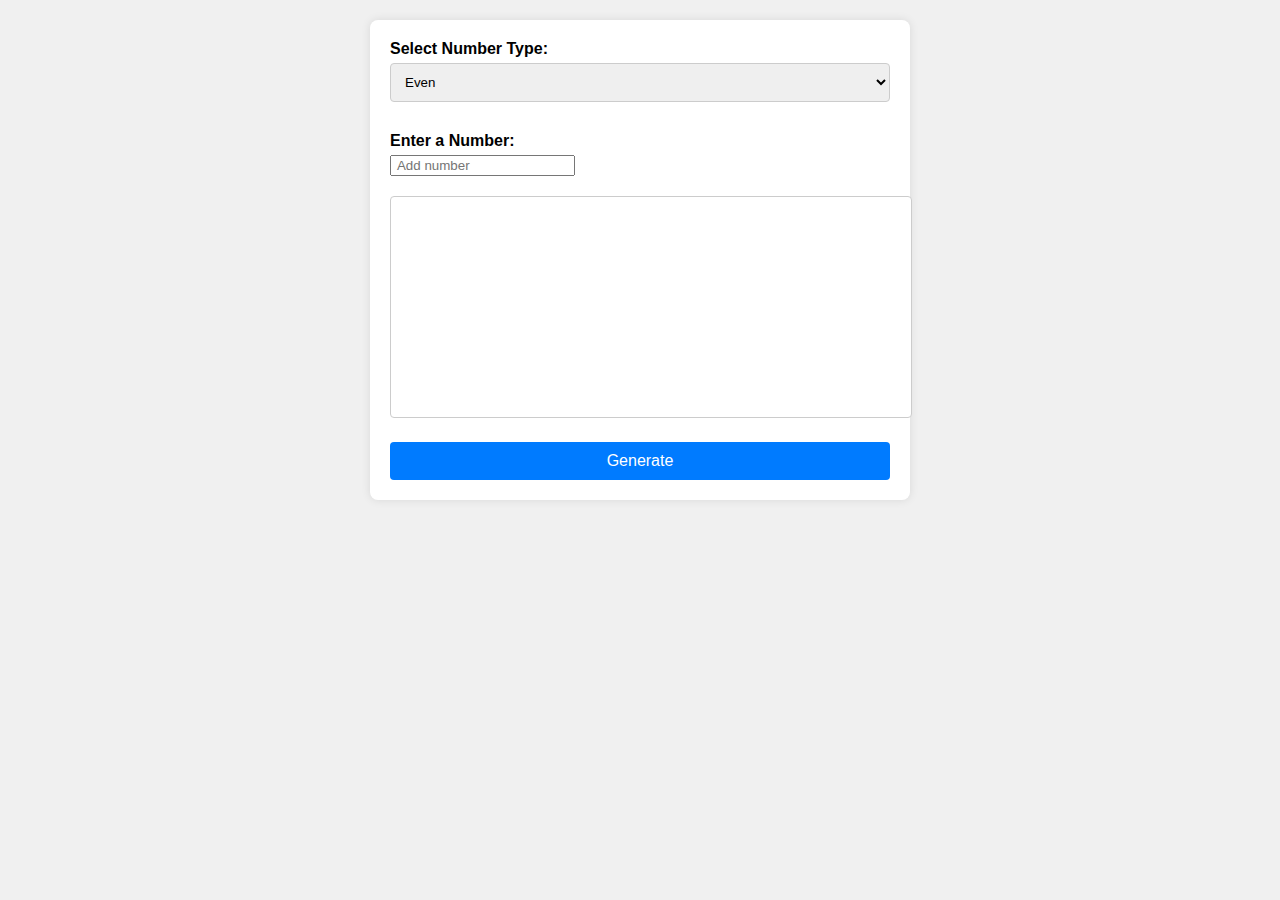
<file: all prime even and odd number/index.html>
<!DOCTYPE html>
<html lang="en">

<head>
    <meta charset="UTF-8">
    <meta name="viewport" content="width=device-width, initial-scale=1.0">
    <title>Number Generator</title>
    <link rel="stylesheet" href="style.css">
</head>

<body>
    <div class="container">
        <div class="form-group">
            <label for="numberType">Select Number Type:</label>
            <select id="numberType" class="sele">
                <option value="even">Even</option>
                <option value="odd">Odd</option>
                <option value="prime">Prime</option>
                <option value="fibonacci">Fibonacci</option>
            </select>
        </div>
        <div class="form-group">
            <label for="inputNumber">Enter a Number:</label>
            <input type="number" id="inputNumber" class="inp" placeholder=" Add number">
        </div>
        <div class="form-group">
            <textarea id="outputArea" readonly class="ttarea"></textarea>
        </div>
        <button id="generateBtn">Generate</button>

    </div>
    <script src="script.js"></script>

</body>

</html>
</file>
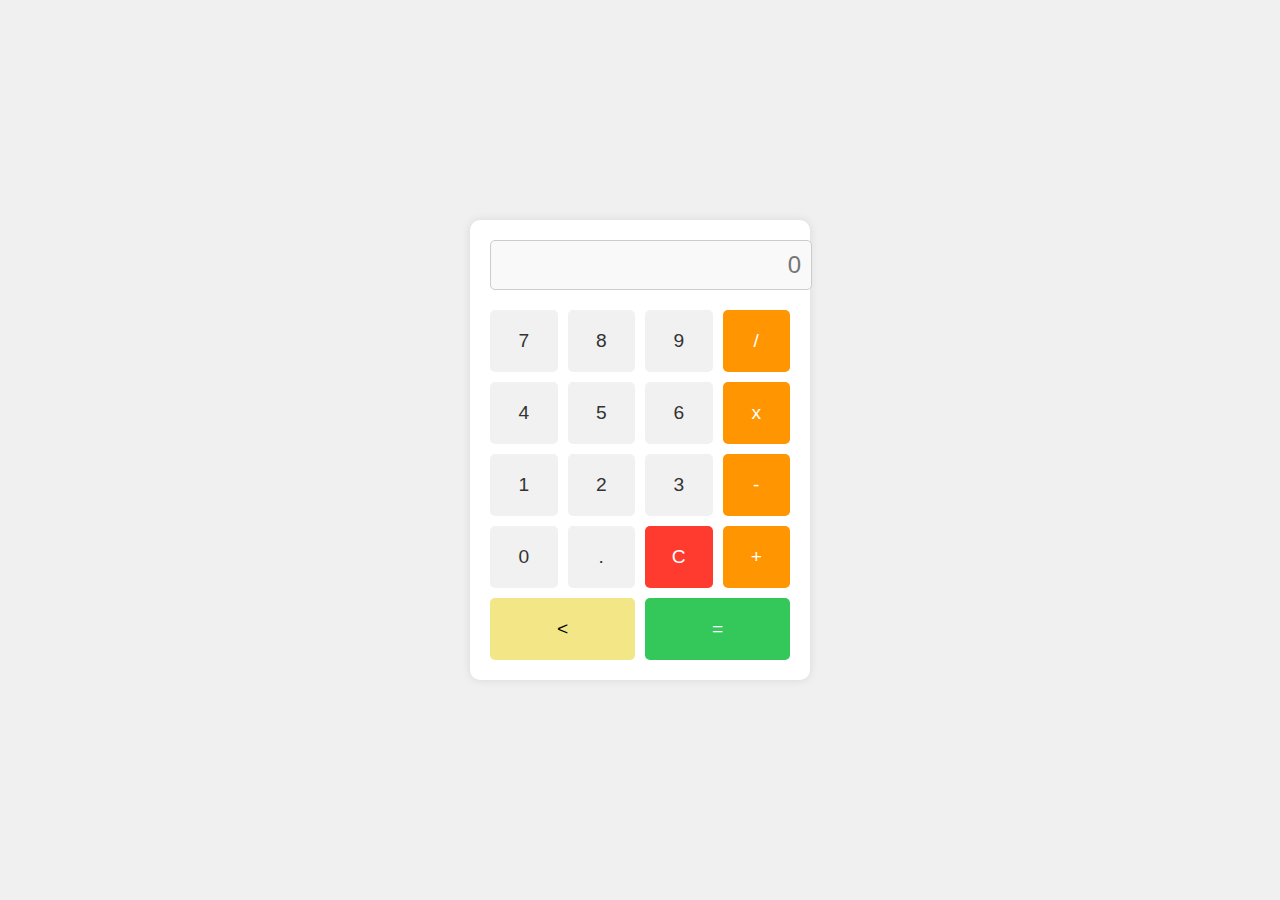
<file: Calculator/index.html>
<!DOCTYPE html>
<html lang="en">
<head>
    <meta charset="UTF-8">
    <meta name="viewport" content="width=device-width, initial-scale=1.0">
    <title>Calculator</title>
    <link rel="stylesheet" href="style.css">
</head>
<body>
    <div class="calculator">
        <div class="display">
            <input type="text" id="result" placeholder="0" disabled>
        </div>
        <div class="buttons">
            <button class="btn" onclick="addvalue('7')">7</button>
            <button class="btn" onclick="addvalue('8')">8</button>
            <button class="btn" onclick="addvalue('9')">9</button>
            <button class="btn operator" onclick="addvalue('/')">/</button>
            <button class="btn" onclick="addvalue('4')">4</button>
            <button class="btn" onclick="addvalue('5')">5</button>
            <button class="btn" onclick="addvalue('6')">6</button>
            <button class="btn operator" onclick="addvalue('*')">x</button>
            <button class="btn" onclick="addvalue('1')">1</button>
            <button class="btn" onclick="addvalue('2')">2</button>
            <button class="btn" onclick="addvalue('3')">3</button>
            <button class="btn operator" onclick="addvalue('-')">-</button>
            <button class="btn" onclick="addvalue('0')">0</button>
            <button class="btn" onclick="addvalue('.')">.</button>
            <button class="btn" id="clear">C</button>
            <button class="btn operator" onclick="addvalue('+')">+</button>
            <button class="btn" id="back"><</button>
            <button class="btn" id="equals">=</button>
        </div>
    </div>

    <script src="./script.js"></script>
</body>
</html>
</file>
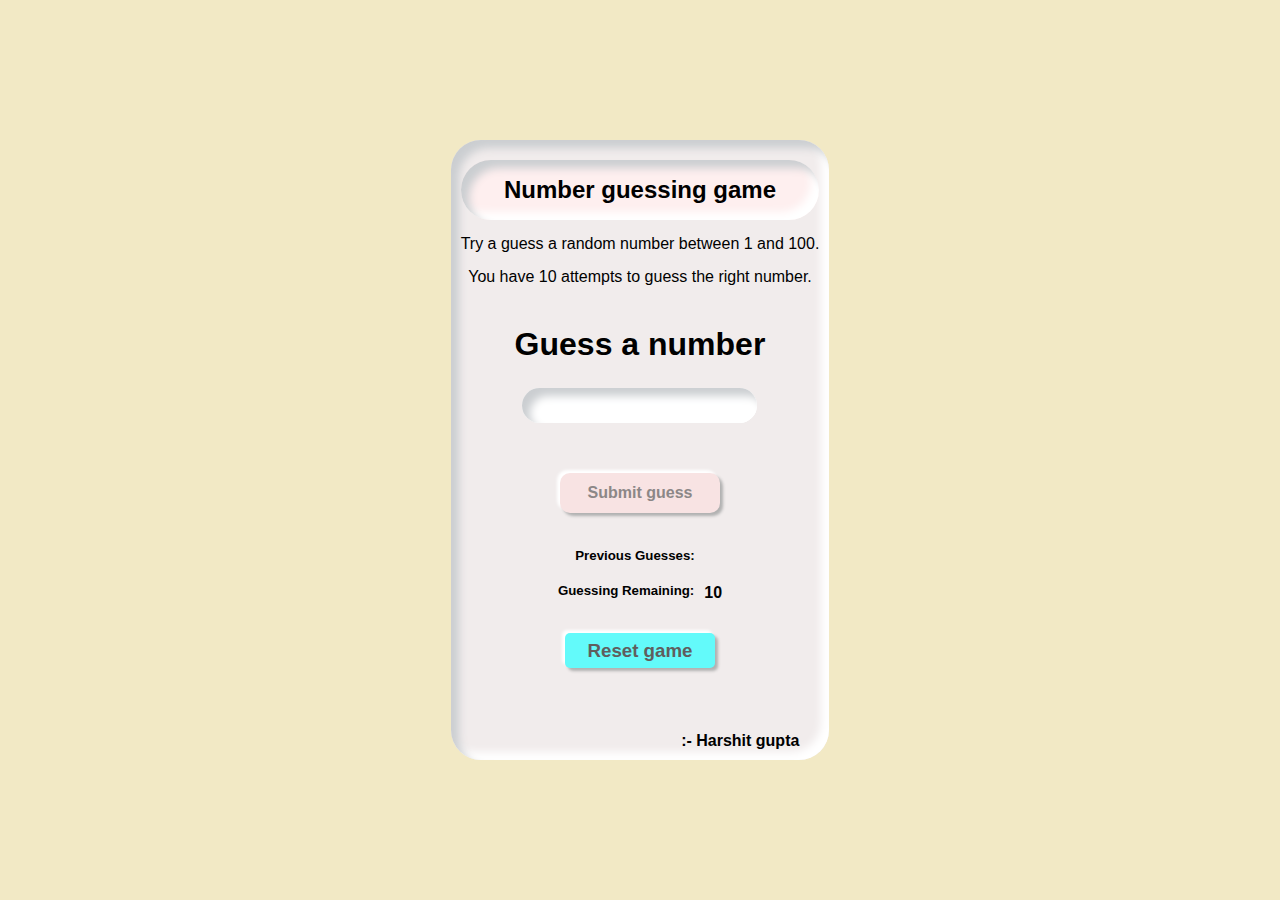
<file: practice on gussing number/practice.html>
<!DOCTYPE html>
<html lang="en">

<head>
    <meta charset="UTF-8">
    <meta name="viewport" content="width=device-width, initial-scale=1.0">
    <title>guess number</title>
    <link rel="stylesheet" href="practice.css">
</head>

<body>
    <div class="containar">
        <div class="card">

            <div class="nav1">
                <div>
                    <h2 class="nav2">
                        <ul class="bott">Number guessing game</ul>
                    </h2>
                    <p class="justcenter">Try a guess a random number between 1 and 100.</p>
                    <p class="justcenter">You have 10 attempts to guess the right number.</p>
                </div>
                <h1 class="justcenter guess2">Guess a number</h1>
            </div>
            <div>
                <div class="justcenter">
                    <input type="text" class="inputnum">
                </div>
                <div>
                    <div>
                        <div class="justcenter">
                            <h3 class="random_number"></h3>
                        </div>
                        <div class="justcenter">
                            <div class="submit ">
                                <b>Submit guess </b>
                            </div>
                        </div>
                        <div class="justcenter">
                            <h5>Previous Guesses:</h5>
                            <span class="remain guessingnum"></span>

                        </div>
                        <div class="justcenter">
                            <h5>Guessing Remaining:</h5>
                            <span class="remain2">10</span>

                        </div>
                        <div class="justcenter">
                            <h3 class="result"></h3>
                        </div>
                        <div class="justcenter gameended">
                            <h3 class="gameoverbutton">Reset game</h3>
                        </div>

                    </div>
                </div>
            </div>
            <div class="cn3">
                <h4 >:- Harshit gupta</h4>
            </div>
        </div>
    </div>
    <script src="script.js"></script>
</body>

</html>
</file>
<file: all prime even and odd number/style.css>
body {
    font-family: Arial, sans-serif;
    background-color: #f0f0f0;
    margin: 0;
    padding: 20px;
}

.container {
    max-width: 500px;
    margin: 0 auto;
    background: #fff;
    padding: 20px;
    border-radius: 8px;
    box-shadow: 0 0 10px rgba(0, 0, 0, 0.1);
}

.form-group {
    margin-bottom: 20px;
}

label {
    display: block;
    margin-bottom: 5px;
    font-weight: bold;
}

select,
input[type="text"] {
    width: 100%;
    padding: 10px;
    margin-bottom: 10px;
    border: 1px solid #ccc;
    border-radius: 4px;
}

textarea {
    width: 100%;
    height: 200px;
    padding: 10px;
    border: 1px solid #ccc;
    border-radius: 4px;
    resize: none;
    background-color: #fff;
}

button {
    display: block;
    width: 100%;
    padding: 10px;
    background-color: #007bff;
    color: #fff;
    border: none;
    border-radius: 4px;
    font-size: 16px;
    cursor: pointer;
}

button:hover {
    background-color: #0056b3;
}
</file>
<file: Calculator/style.css>
body {
    display: flex;
    justify-content: center;
    align-items: center;
    height: 100vh;
    margin: 0;
    background-color: #f0f0f0;
    font-family: Arial, sans-serif;
}

.calculator {
    background-color: #fff;
    padding: 20px;
    border-radius: 10px;
    box-shadow: 0px 0px 10px rgba(0, 0, 0, 0.1);
    width: 300px;
    display: flex;
    flex-direction: column;
    justify-content: center;
}

.display {
    margin-bottom: 20px;
}

#result {
    width: 100%;
    padding: 10px;
    font-size: 1.5em;
    text-align: right;
    border: 1px solid #ccc;
    border-radius: 5px;
    background-color: #f9f9f9;
    color: #333;
}

.buttons {
    display: grid;
    grid-template-columns: repeat(4, 1fr);
    gap: 10px;
}

.btn {
    padding: 20px;
    font-size: 1.2em;
    border: none;
    border-radius: 5px;
    cursor: pointer;
    background-color: #f1f1f1;
    color: #333;
}

.btn.operator {
    background-color: #ff9500;
    color: white;
}

.btn#clear {
    background-color: #ff3b30;
    color: white;
}

.btn#equals {
    grid-column: span 2;
    background-color: #34c759;
    color: white;
}
.btn#back {
    grid-column: span 2;
    background-color: #f3e686;
    color: rgb(0, 0, 0);
}

.btn:active {
    background-color: #ddd;
}

.btn.operator:active {
    background-color: #e08000;
}

.btn#clear:active {
    background-color: #e0281f;
}
.btn#back:active {
    background-color: #f6e355;
}

.btn#equals:active {
    background-color: #2ca44d;
}
</file>
<file: practice on gussing number/practice.css>
*{
    margin: 0;
    padding: 0;
}
body{
    background-color: #f2e9c5;
    color: white;
    font-family: sans-serif;

}
.containar{
    height: 100vh;
    width: 100%;
    display: flex;
    align-items: center;
    justify-content: center;
    
}
.card{
    height: 600px;
    background-color: rgb(241, 236, 236);
    border-radius: 30px;
    padding: 10px;
    color: #000;
    position: relative;
    box-shadow: inset 8px 8px 8px #cbced1, inset -8px -8px 8px #fff;
    
}
.nav2{
    height: 60px;
    width: 100%;
    background-color: #feefef;
    color: #000;
    box-shadow: inset 8px 8px 8px #cbced1, inset -8px -8px 8px #fff;
    border-radius: 40px;
    display: flex;
    justify-content: center;
    align-items: center;
    margin-top: 10px;
   
}

.justcenter{
    display: flex;
    justify-content: center;
    margin-top: 15px;
}
.guess2{
    margin-top: 40px;
}
.inputnum{
    margin-top: 10px;
    height: 35px;
    color: black;
    font-size: medium;
    font-weight: bold;
    border-radius: 5px;
    border: none;
    padding: 0 8px;
    outline: none;
    
    border-radius: 20px;
    box-shadow: inset 8px 8px 8px #cbced1, inset -8px -8px 8px #fff;
}
.submit{
    height: 40px;
    width: 160px;
    background-color: rgb(248, 227, 227);
    box-shadow: 3px 3px 3px #b1b1b1, -3px -3px 3px #fff;
    margin: 20px 0;
    color:rgb(140, 135, 135);
    display: flex;
    justify-content: center;
    align-items: center;
    border-radius: 10px;
    
}
.remain{
    height: 20px;
    margin-left: 10px;
    /* background-color: #df8080; */
    display: flex;
    justify-content: center;
    align-items: center;
    font-weight: bold;
}
.remain2{
    height: 20px;
    margin-left: 10px;
    display: flex;
    justify-content: center;
    align-items: center;
    font-weight: bold;
}
.gameoverbutton{
    height: 35px;
    width: 150px;
    display: flex;
    justify-content: center;
    align-items: center;
    border-radius: 5px;
    color: rgb(96, 94, 94);
    background-color : rgb(99, 250, 250);
    box-shadow: 3px 3px 3px #b1b1b1, -3px -3px 3px #fff;
   
}
.cn3{
    position: absolute;
    bottom: 10px;
    right:30px;
}
</file>
